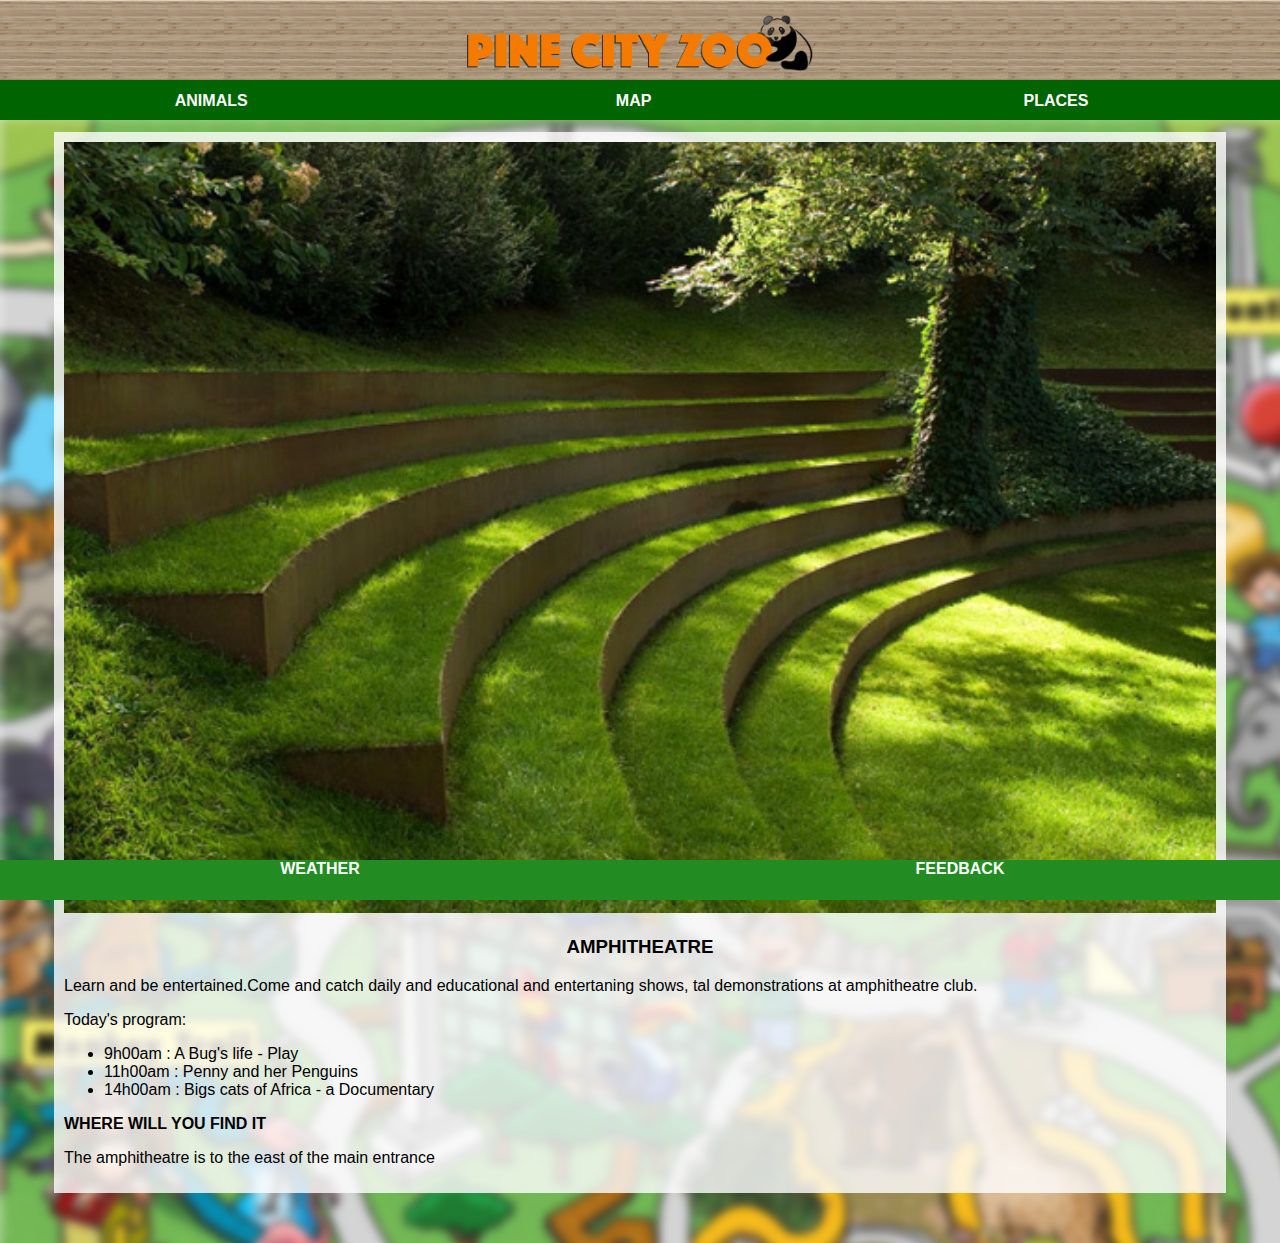
<file: amphitheatre.html>
<!DOCTYPE html>
<html>
      <head>
            <link rel="stylesheet" href="style.css">
      </head>
      <body>
            <div id="header">
                  <img src="images/logo.png"/>
            </div>
            <div id="tabs-top">
                  <a href="animals.html">ANIMALS</a>
                  <a href="index.html">MAP</a>
                  <a href="places.html">PLACES</a>
            </div>
            <div id="main">
                  <div id="content">
                       <div id="info-box-full" href="amphitheatre.html">
                            <img src="images/garden-amphitheater.jpg"/>
                            <h3>AMPHITHEATRE</h3>
   <p>Learn and be entertained.Come and catch daily and educational and entertaning shows,
                        tal demonstrations at amphitheatre club.</p>
                      <p>Today's program:</p>
                      <ul>
                          <li>9h00am   : A Bug's life - Play</li>
                          <li>11h00am  : Penny and her Penguins</li>
                          <li>14h00am  : Bigs cats of Africa - a Documentary</li>
                      </ul>
   <strong><p>WHERE WILL YOU FIND IT</p></strong>
    <p>The amphitheatre is to the east of the main entrance</p>
     </div>
          </div>
            </div>
     <div id="tabs-bottom">
                   <a href="weather.html">WEATHER</a>
                   <a href="feedback.html">FEEDBACK</a>
            </div>
      </body>
</html>
</file>
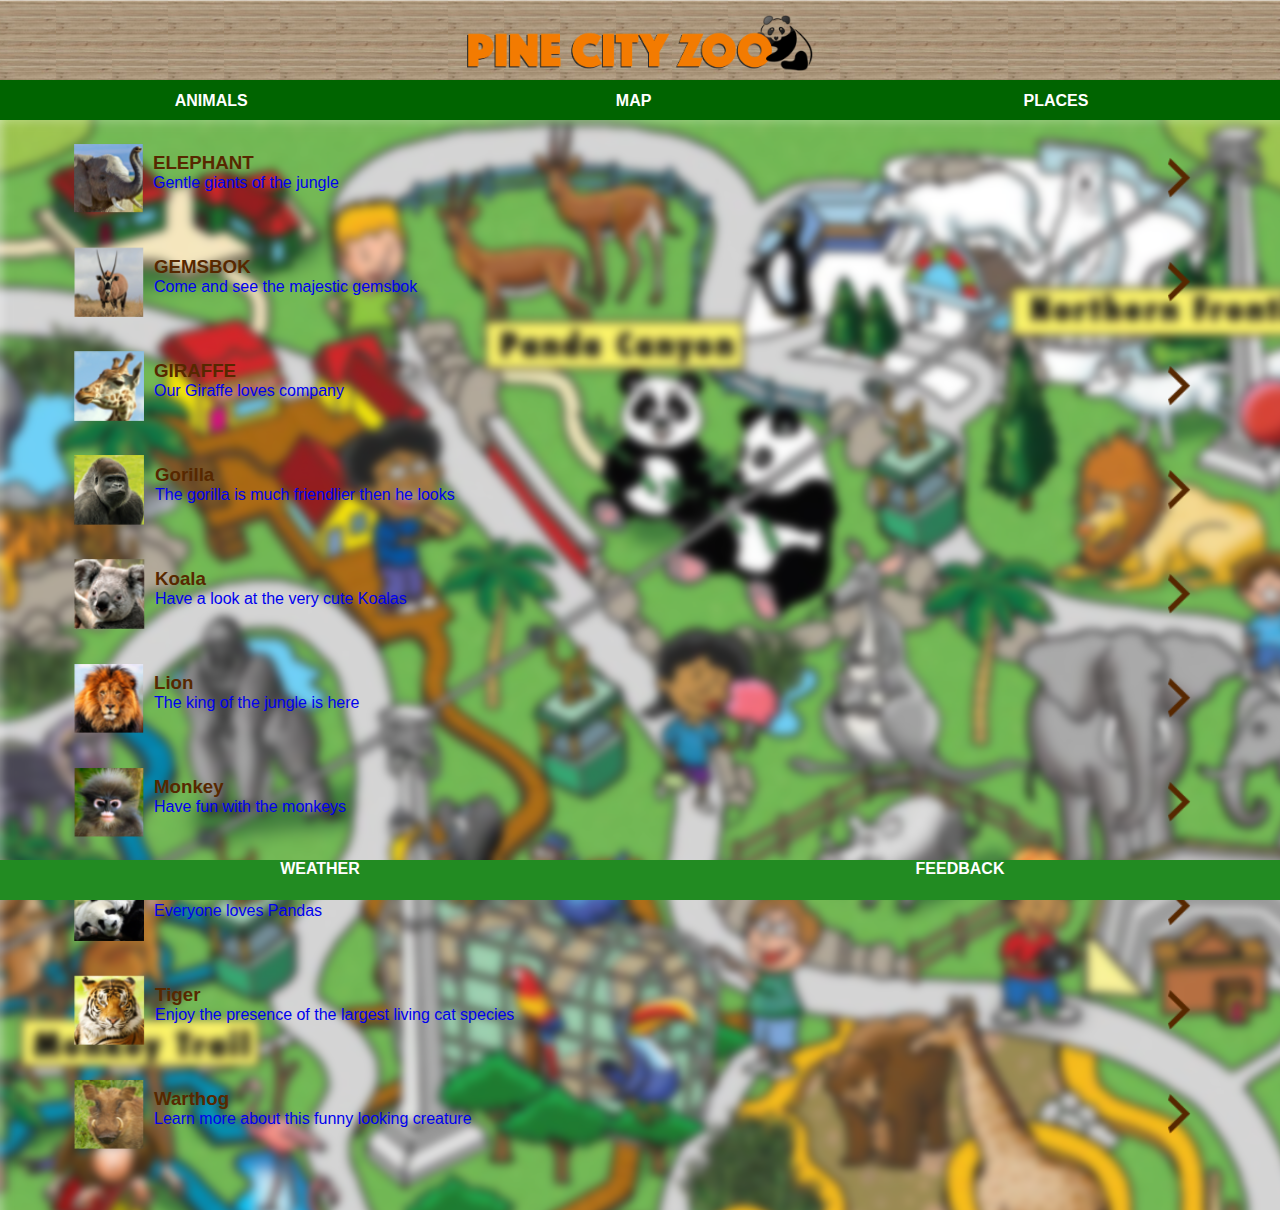
<file: animals.html>
<!DOCTYPE html>
<html>
      <head>
            <link rel="stylesheet" href="style.css">
      </head>

      <body>
            <div id="header">
                  <img src="images/logo.png"/>
            </div>
            <div id="tabs-top">
                  <a href="animals.html">ANIMALS</a>
                  <a href="index.html">MAP</a>
                  <a href="places.html">PLACES</a>
            </div>
            <div id="main">
                  <div id="content">
                       <a class="info-box" href="Elephant.html">
                            <img class="right" src="images/next-arrow.png"/>
                            <img src="images/elephant-tn.png"/>
                            <h3>ELEPHANT</h3>
                            <p>Gentle giants of the jungle</p>
                       </a>
                       <a class="info-box" href="gemsbok.html">
                            <img class="right" src="images/next-arrow.png"/>
                            <img src="images/gemsbok-tn.png"/>
                            <h3>GEMSBOK</h3>
                            <p>Come and see the majestic gemsbok</p>
                       </a>
                       <a class="info-box" href="giraffe.html">
                            <img class="right" src="images/next-arrow.png"/>
                            <img src="images/giraffe-tn.png"/>
                            <h3>GIRAFFE</h3>
                            <p>Our Giraffe loves company</p>
                       </a>
                       <a class="info-box" href="gorilla.html">
                            <img class="right" src="images/next-arrow.png"/>
                            <img src="images/gorilla-tn.png"/>
                            <h3>Gorilla</h3>
                            <p>The gorilla is much friendlier then he looks</p>
                       </a>
                       <a class="info-box" href="koala.html">
                            <img class="right" src="images/next-arrow.png"/>
                            <img src="images/koala-tn.png"/>
                            <h3>Koala</h3>
                            <p>Have a look at the very cute Koalas</p>
                        </a>
                        <a class="info-box" href="lion.html">
                            <img class="right" src="images/next-arrow.png"/>
                            <img src="images/lion-tn.png"/>
                            <h3>Lion</h3>
                            <p>The king of the jungle is here</p>
                       </a>
                       <a class="info-box" href="monkey.html">
                            <img class="right" src="images/next-arrow.png"/>
                            <img src="images/monkey-tn.png"/>
                            <h3>Monkey</h3>
                            <p>Have fun with the monkeys</p>
                        </a>
                        <a class="info-box" href="pandas.html">
                            <img class="right" src="images/next-arrow.png"/>
                            <img src="images/panda-tn.png"/>
                            <h3>Pandas</h3>
                            <p>Everyone loves Pandas</p>
                        </a>
                        <a class="info-box" href="tiger.html">
                            <img class="right" src="images/next-arrow.png"/>
                            <img src="images/tiger-tn.png"/>
                            <h3>Tiger</h3>
                            <p>Enjoy the presence of the largest living cat species</p>
                        </a>
                        <a class="info-box" href="warthog.html">
                            <img class="right" src="images/next-arrow.png"/>
                            <img src="images/warthog-tn.png"/>
                            <h3>Warthog</h3>
                            <p>Learn more about this funny looking creature</p>
                        </a>
                       
                  </div>
            </div>
            <div id="tabs-bottom">
                   <a href="weather.html">WEATHER</a>
                   <a href="feedback.html">FEEDBACK</a>
            </div>
      </body>
</html>
</file>
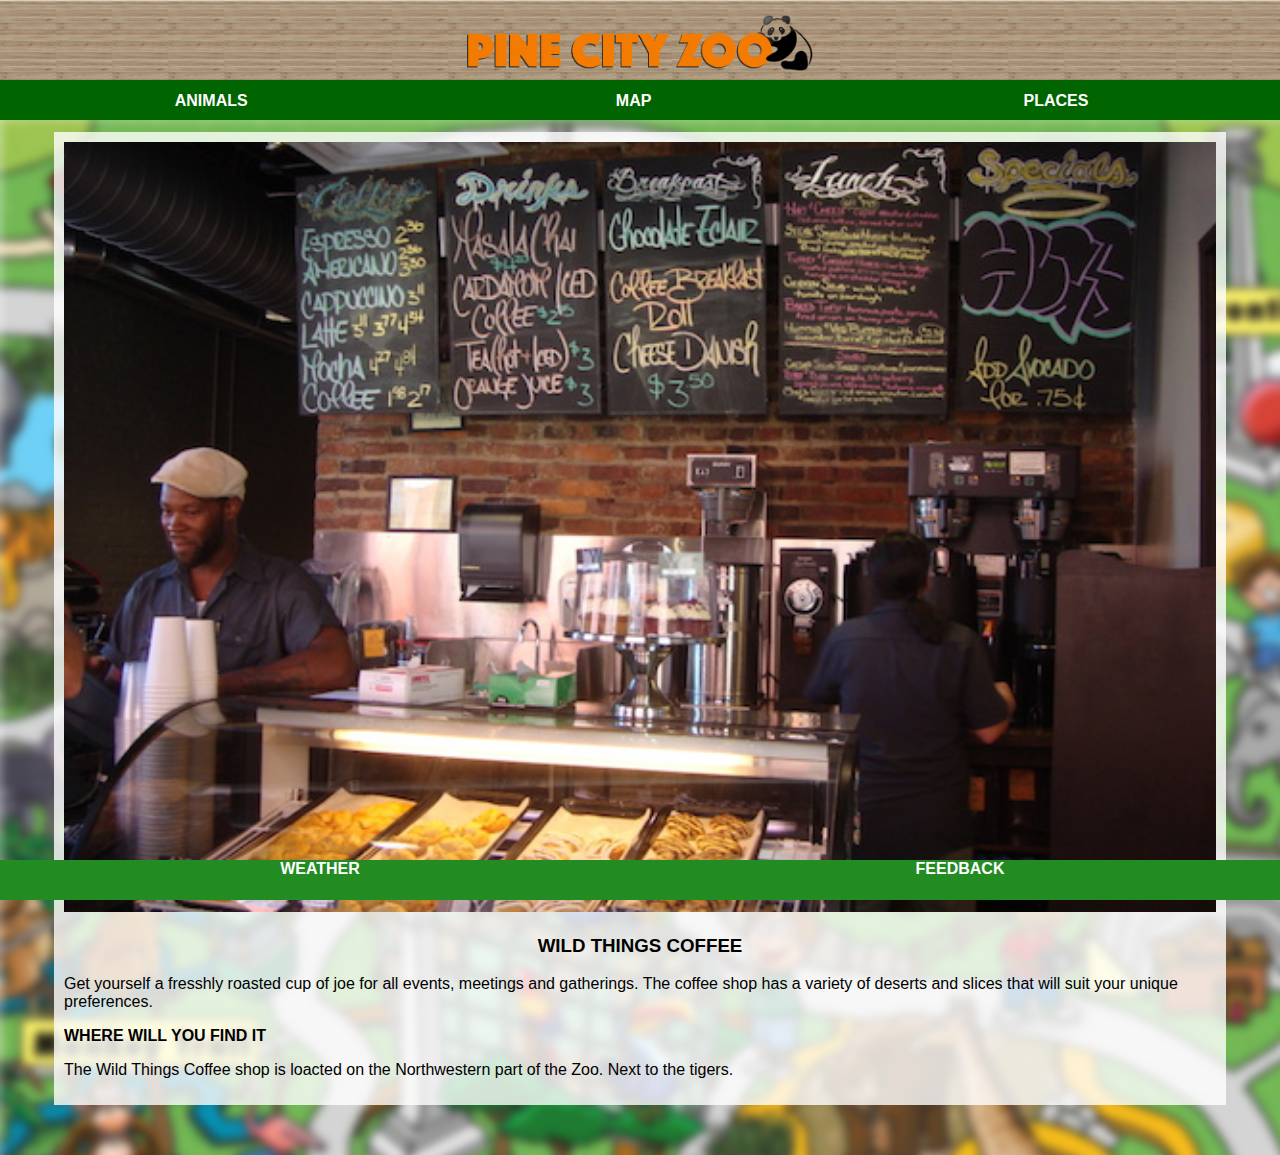
<file: coffee-shop.html>
<!DOCTYPE html>
<html>
      <head>
            <link rel="stylesheet" href="style.css">
      </head>
      <body>
            <div id="header">
                  <img src="images/logo.png"/>
            </div>
            <div id="tabs-top">
                  <a href="animals.html">ANIMALS</a>
                  <a href="index.html">MAP</a>
                  <a href="places.html">PLACES</a>
            </div>
            <div id="main">
                  <div id="content">
                       <div id="info-box-full">
                            <img src="images/coffee-shop.jpg"/>
                            <h3>WILD THINGS COFFEE</h3>
                      <p>Get yourself a fresshly roasted cup of joe for all events, meetings and gatherings. The coffee shop has a variety of deserts and slices that will suit your unique preferences.</p>
                      
   <strong><p>WHERE WILL YOU FIND IT</p></strong>
    <p>The Wild Things Coffee shop is loacted on the Northwestern part of the Zoo. Next to the tigers.</p>
     </div>
          </div>
            </div>
     <div id="tabs-bottom">
                   <a href="weather.html">WEATHER</a>
                   <a href="feedback.html">FEEDBACK</a>
            </div>
      </body>
</html>
</file>
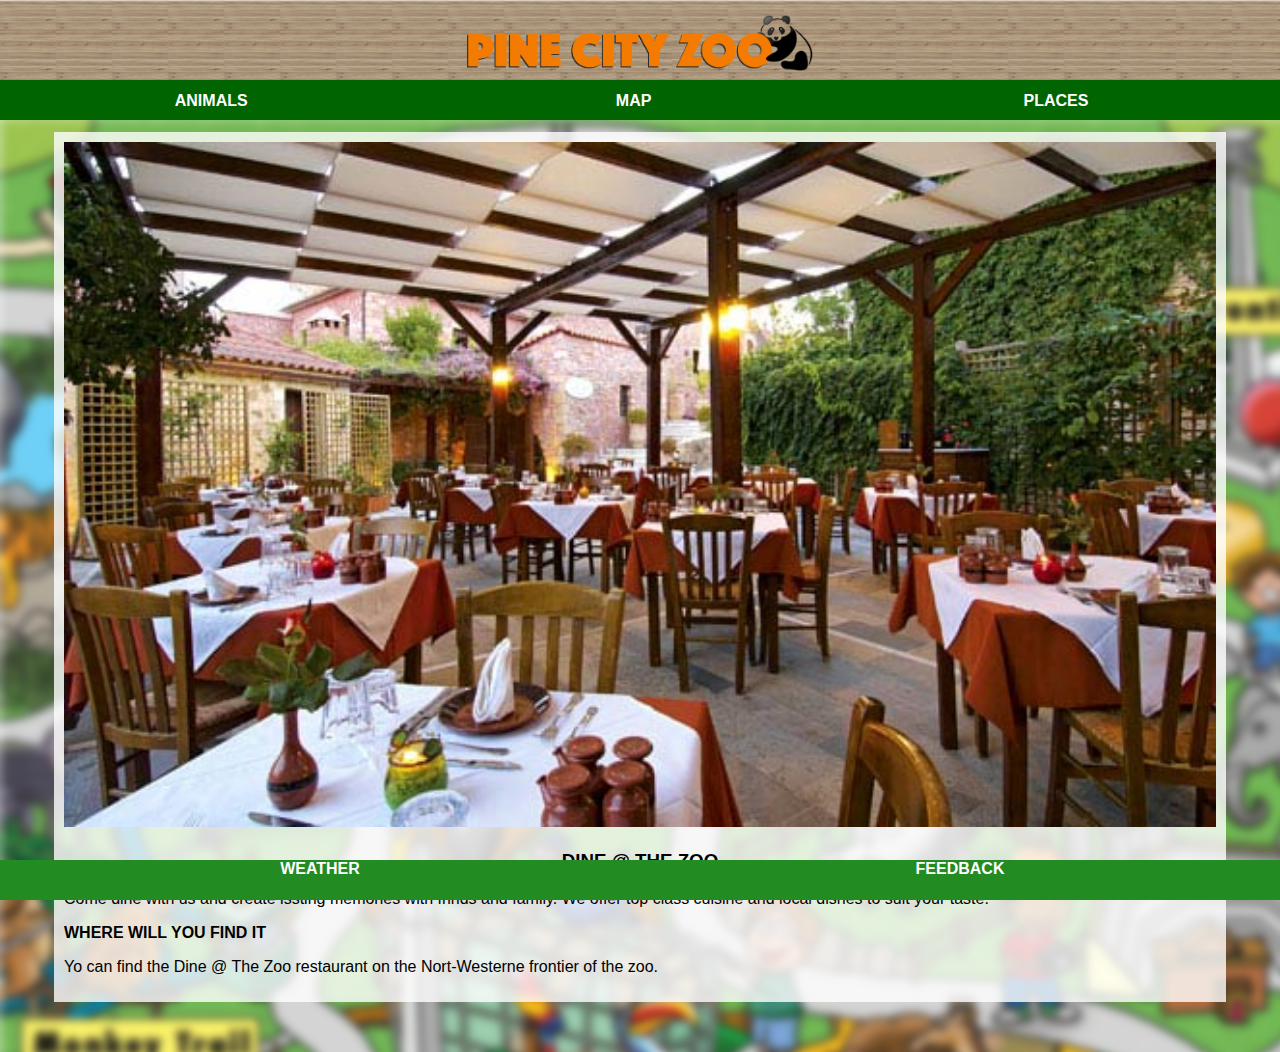
<file: dine.html>
<!DOCTYPE html>
<html>
      <head>
            <link rel="stylesheet" href="style.css">
      </head>
      <body>
            <div id="header">
                  <img src="images/logo.png"/>
            </div>
            <div id="tabs-top">
                  <a href="animals.html">ANIMALS</a>
                  <a href="index.html">MAP</a>
                  <a href="places.html">PLACES</a>
            </div>
            <div id="main">
                  <div id="content">
                       <div id="info-box-full">
                            <img src="images/outdoor_restaurant.jpg"/>
                            <h3>DINE @ THE ZOO</h3>
                      <p>Come dine with us and create lssting memories with frinds and family. We offer top class cuisine and local dishes to suit your taste.</p>
                      
   <strong><p>WHERE WILL YOU FIND IT</p></strong>
    <p>Yo can find the Dine @ The Zoo restaurant on the Nort-Westerne frontier of the zoo.</p>
     </div>
          </div>
            </div>
     <div id="tabs-bottom">
                   <a href="weather.html">WEATHER</a>
                   <a href="feedback.html">FEEDBACK</a>
            </div>
      </body>
</html>
</file>
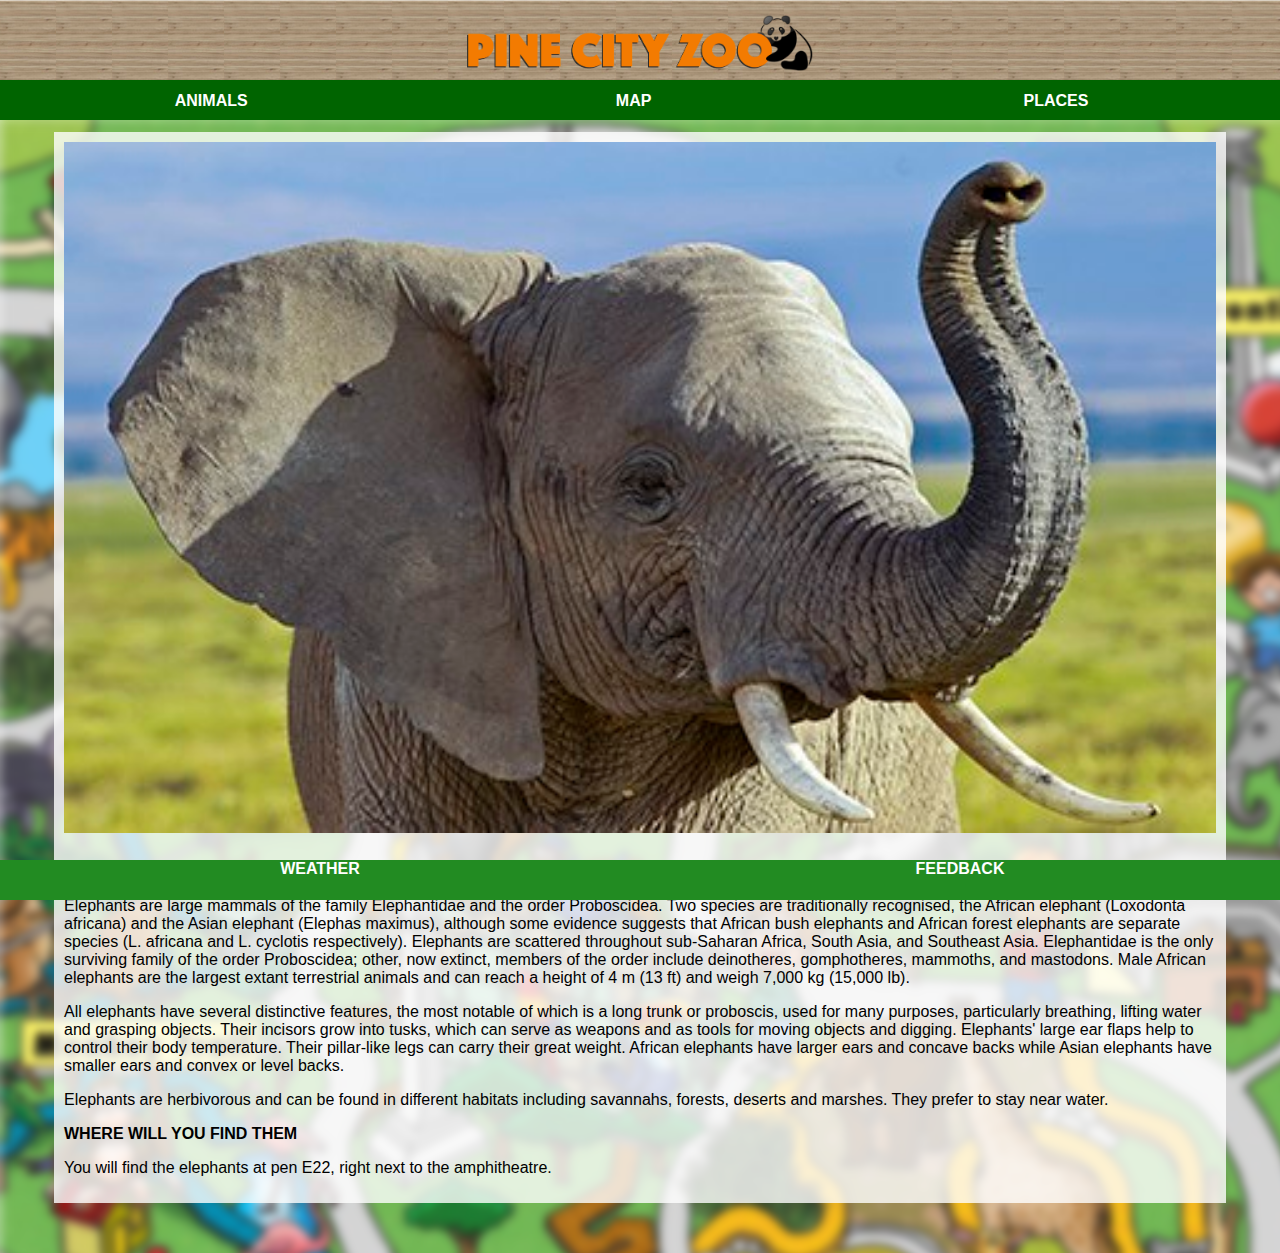
<file: Elephant.html>
<!DOCTYPE html>
<html>
      <head>
            <link rel="stylesheet" href="style.css">
      </head>
      <body>
            <div id="header">
                  <img src="images/logo.png"/>
            </div>
            <div id="tabs-top">
                  <a href="animals.html">ANIMALS</a>
                  <a href="index.html">MAP</a>
                  <a href="places.html">PLACES</a>
            </div>
            <div id="main">
                  <div id="content">
                       <div id="info-box-full">
                            <img src="images/elephant.jpg"/>
                            <h3>ELEPHANT</h3>
    <p>Elephants are large mammals of the family Elephantidae and the order Proboscidea. Two 
    species are traditionally recognised, the African elephant (Loxodonta africana)
    and the Asian elephant (Elephas maximus), although some evidence suggests that
    African bush elephants and African forest elephants are separate species 
    (L. africana and L. cyclotis respectively). Elephants are scattered throughout
     sub-Saharan Africa, South Asia, and Southeast Asia. Elephantidae is the only 
     surviving family of the order Proboscidea; other, now extinct, members of the
     order include deinotheres, gomphotheres, mammoths, and mastodons. Male African
      elephants are the largest extant terrestrial animals and can reach a height of
     4 m (13 ft) and weigh 7,000 kg (15,000 lb).</p>
     <p>All elephants have several distinctive features, the most notable of which is a long
     trunk or proboscis, used for many purposes, particularly breathing, lifting
    water and grasping objects. Their incisors grow into tusks, which can serve 
    as weapons and as tools for moving objects and digging. Elephants' large ear 
    flaps help to control their body temperature. Their pillar-like legs can carry 
    their great weight. African elephants have larger ears and concave backs while 
   Asian elephants have smaller ears and convex or level backs.</p>
   <p>Elephants are herbivorous and can be found in different habitats including
    savannahs, forests, deserts and marshes. They prefer to stay near water.</p>
   <strong><p>WHERE WILL YOU FIND THEM</p></strong>
    <p>You will find the elephants at pen E22, right next to the amphitheatre.</p>
     </div>
          </div>
            </div>
     <div id="tabs-bottom">
                   <a href="weather.html">WEATHER</a>
                   <a href="feedback.html">FEEDBACK</a>
            </div>
      </body>
</html>
</file>
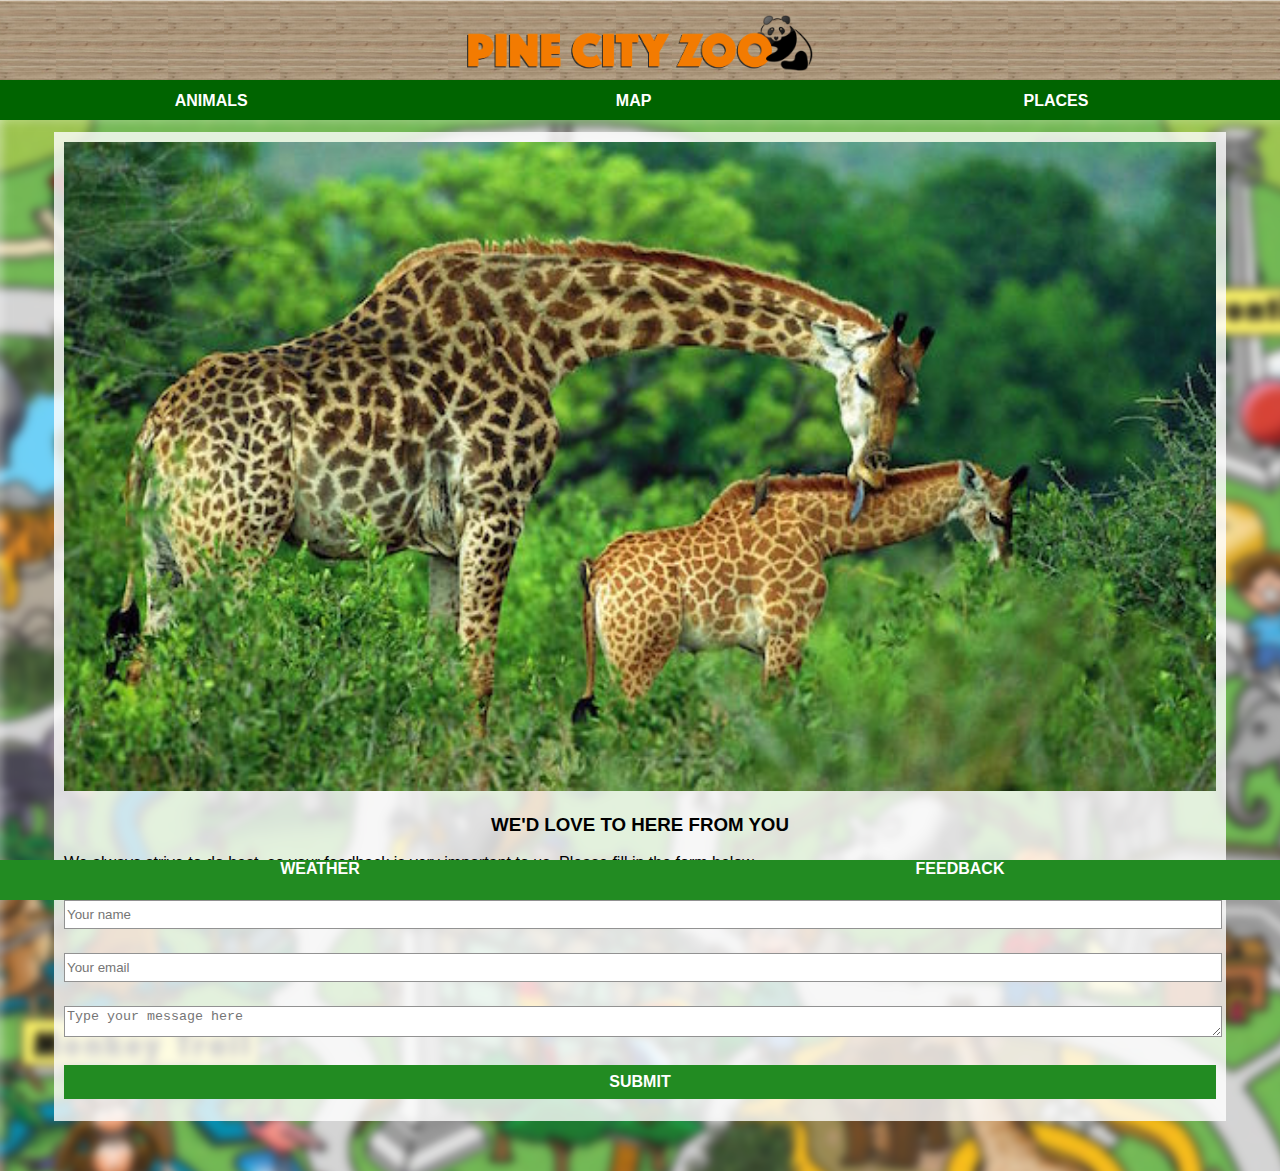
<file: feedback.html>
<!DOCTYPE html>
<html>
      <head>
            <link rel="stylesheet" href="style.css">
      </head>

      <body>
            <div id="header">
                  <img src="images/logo.png"/>
            </div>
            <div id="tabs-top">
                  <a href="animals.html">ANIMALS</a>
                  <a href="index.html">MAP</a>
                  <a href="places.html">PLACES</a>
            </div>
            <div id="main">
                  <div id="content">
                       <div id="info-box-full">
                       <img src="images/giraffe-large.jpg"/>
                       <h3>WE'D LOVE TO HERE FROM YOU</h3>
                       <p>We always strive to do best, so your feedback is very important to us.
                       Please fill in the form below</p>
                      
                      <input type="text" placeholder="Your name" id="name">
                      <input type="text" placeholder="Your email" id="email">
                      <textarea placeholder="Type your message here"></textarea>
                      <a class="button" href="message-received.html">SUBMIT</a>
     </div>
          </div>
            </div>
     <div id="tabs-bottom">
                   <a href="weather.html">WEATHER</a>
                   <a href="#">FEEDBACK</a>
            </div>
      </body>
</html>
</file>
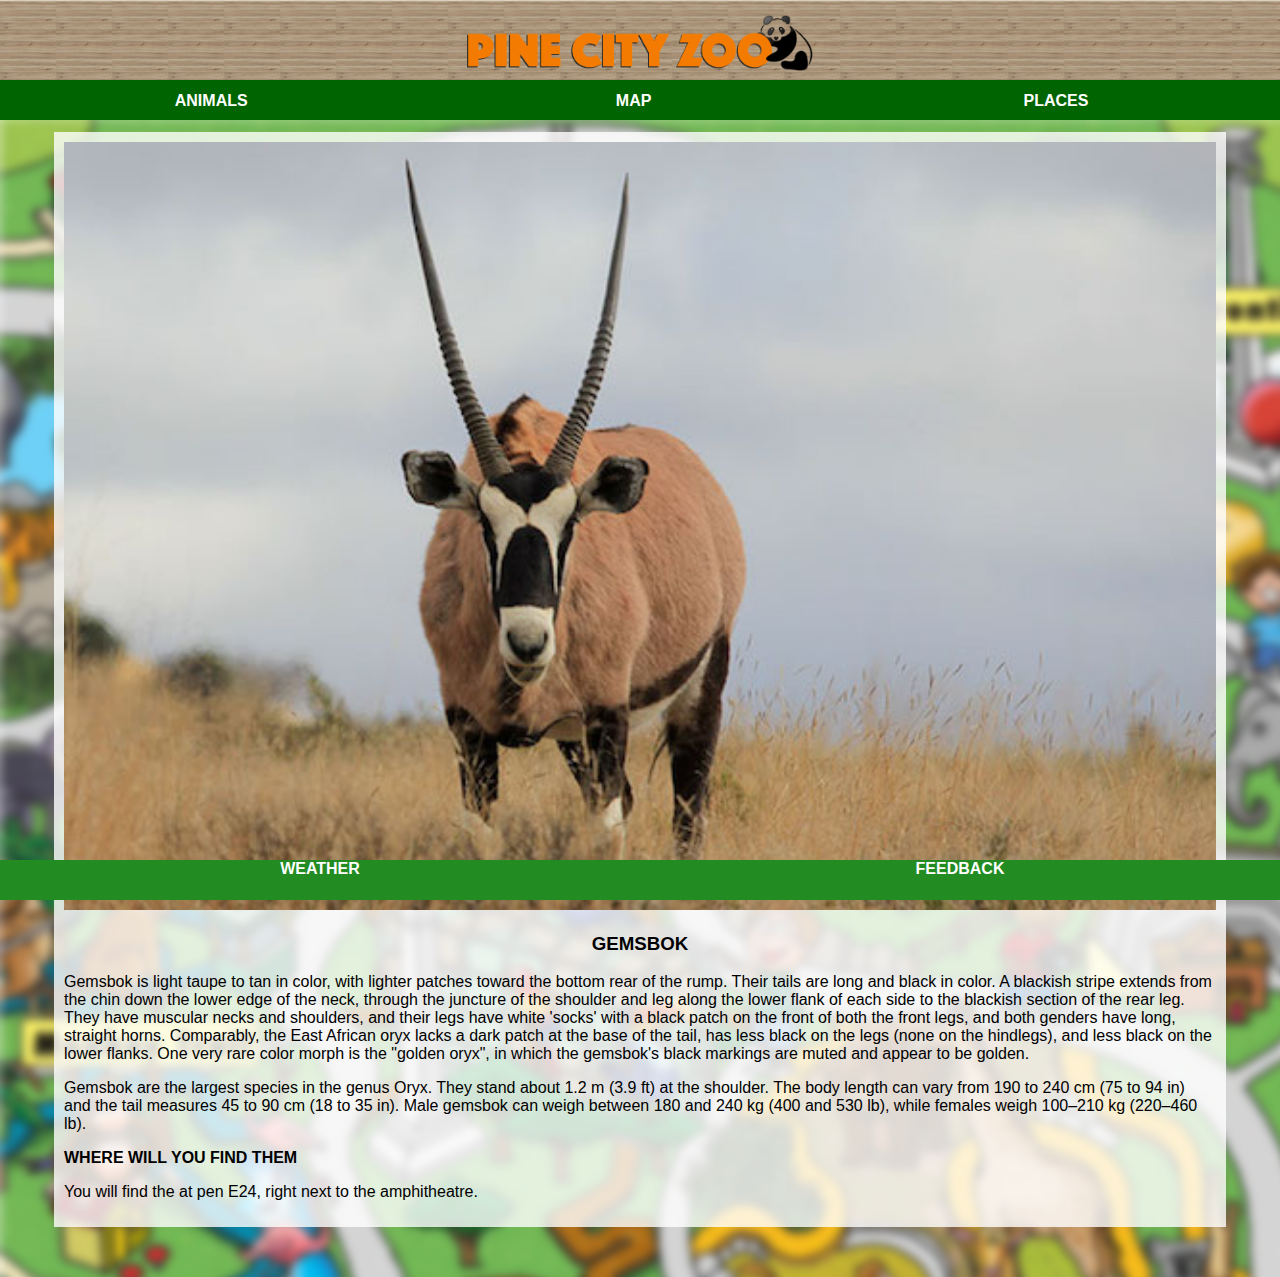
<file: gemsbok.html>
<!DOCTYPE html>
<html>
      <head>
            <link rel="stylesheet" href="style.css">
      </head>

      <body>
            <div id="header">
                  <img src="images/logo.png"/>
            </div>
            <div id="tabs-top">
                  <a href="animals.html">ANIMALS</a>
                  <a href="index.html">MAP</a>
                  <a href="places.html">PLACES</a>
            </div>
            <div id="main">
                  <div id="content">
                       <div id="info-box-full">
                            <img src="images/gemsbok.jpg"/>
                            <h3>GEMSBOK</h3>
    <p>Gemsbok is light taupe to tan in color, with lighter patches toward the bottom rear of the rump. Their tails are long and black in color. A blackish stripe extends from the chin down the lower edge of the neck, through the juncture of the shoulder and leg along the lower flank of each side to the blackish section of the rear leg. They have muscular necks and shoulders, and their legs have white 'socks' with a black patch on the front of both the front legs, and both genders have long, straight horns. Comparably, the East African oryx lacks a dark patch at the base of the tail, has less black on the legs (none on the hindlegs), and less black on the lower flanks. One very rare color morph is the "golden oryx", in which the gemsbok's black markings are muted and appear to be golden.</p>
     <p>Gemsbok are the largest species in the genus Oryx. They stand about 1.2 m (3.9 ft) at the shoulder. The body length can vary from 190 to 240 cm (75 to 94 in) and the tail measures 45 to 90 cm (18 to 35 in). Male gemsbok can weigh between 180 and 240 kg (400 and 530 lb), while females weigh 100–210 kg (220–460 lb).</p>
   <strong><p>WHERE WILL YOU FIND THEM</p></strong>
    <p>You will find the  at pen E24, right next to the amphitheatre.</p>
     </div>
          </div>
            </div>
     <div id="tabs-bottom">
                   <a href="weather.html">WEATHER</a>
                   <a href="feedback.html">FEEDBACK</a>
            </div>
      </body>
</html>
</file>
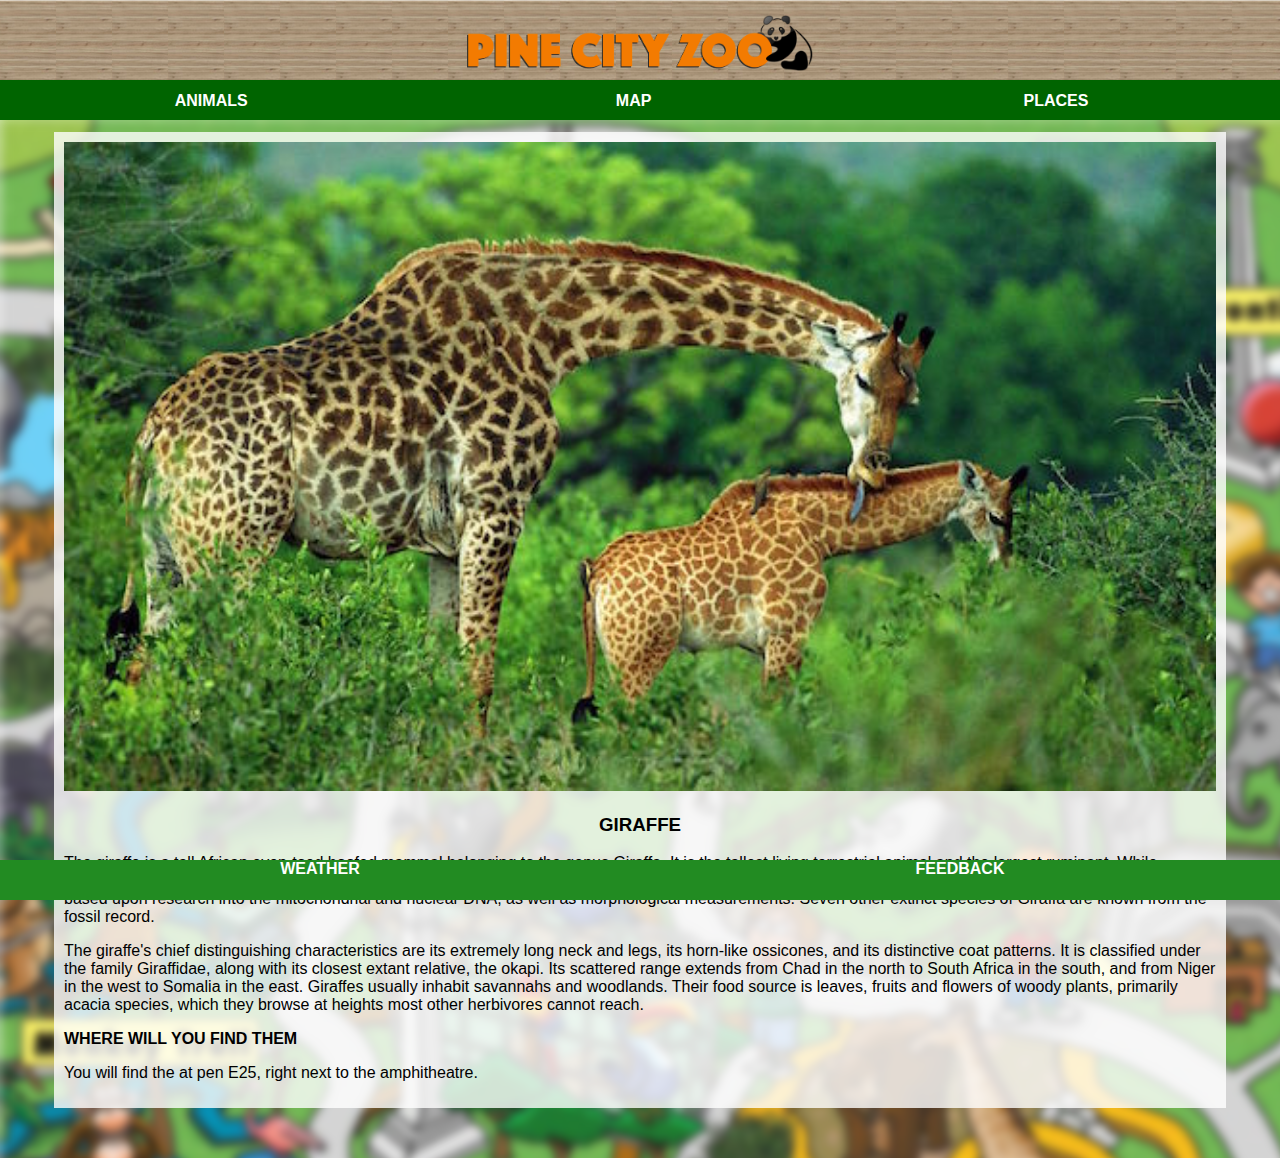
<file: giraffe.html>
<!DOCTYPE html>
<html>
      <head>
            <link rel="stylesheet" href="style.css">
      </head>

      <body>
            <div id="header">
                  <img src="images/logo.png"/>
            </div>
            <div id="tabs-top">
                  <a href="animals.html">ANIMALS</a>
                  <a href="index.html">MAP</a>
                  <a href="places.html">PLACES</a>
            </div>
            <div id="main">
                  <div id="content">
                       <div id="info-box-full">
                            <img src="images/giraffe-large.jpg"/>
                            <h3>GIRAFFE</h3>
                           <p>The giraffe is a tall African even-toed hoofed mammal belonging to the genus Giraffa. It is the tallest living terrestrial animal and the largest ruminant. While traditionally considered to be one species, Giraffa camelopardalis, with nine subspecies, a division of giraffes into up to eight extant species has been proposed, based upon research into the mitochondrial and nuclear DNA, as well as morphological measurements. Seven other extinct species of Giraffa are known from the fossil record.</p>

                           <P>The giraffe's chief distinguishing characteristics are its extremely long neck and legs, its horn-like ossicones, and its distinctive coat patterns. It is classified under the family Giraffidae, along with its closest extant relative, the okapi. Its scattered range extends from Chad in the north to South Africa in the south, and from Niger in the west to Somalia in the east. Giraffes usually inhabit savannahs and woodlands. Their food source is leaves, fruits and flowers of woody plants, primarily acacia species, which they browse at heights most other herbivores cannot reach.</P>
   <strong><p>WHERE WILL YOU FIND THEM</p></strong>
    <p>You will find the  at pen E25, right next to the amphitheatre.</p>
     </div>
          </div>
            </div>
     <div id="tabs-bottom">
                   <a href="weather.html">WEATHER</a>
                   <a href="feedback.html">FEEDBACK</a>
            </div>
      </body>
</html>
</file>
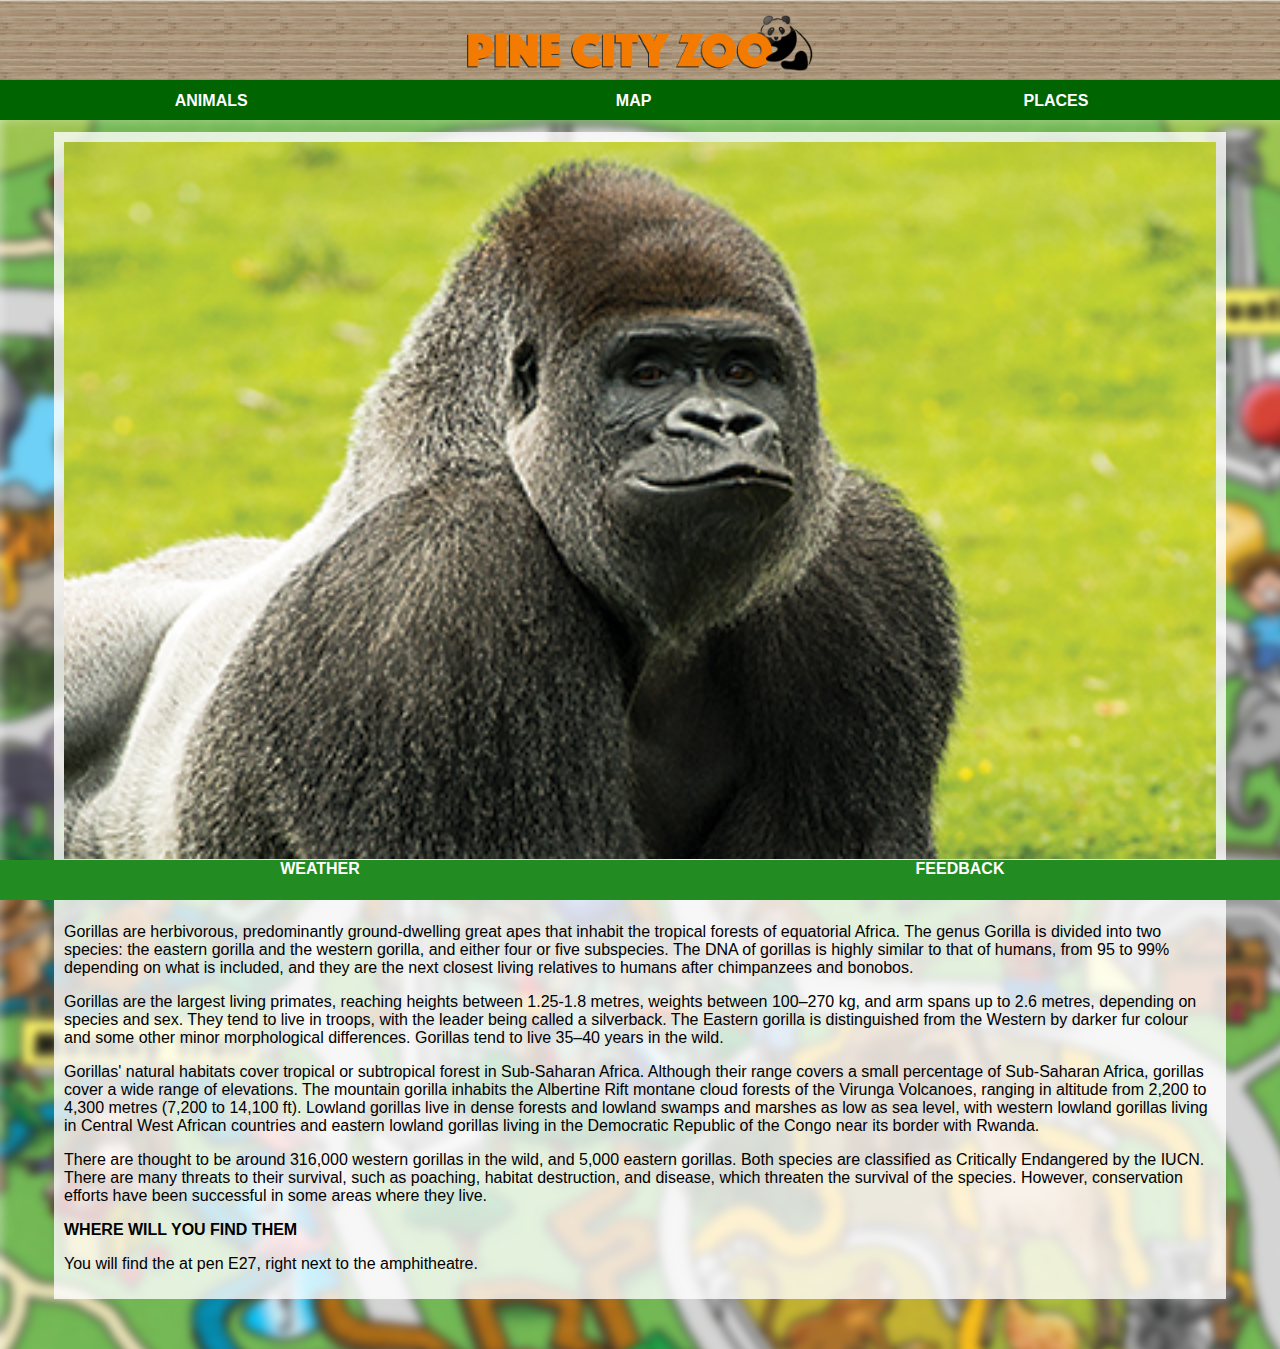
<file: gorilla.html>
<!DOCTYPE html>
<html>
      <head>
            <link rel="stylesheet" href="style.css">
      </head>

      <body>
            <div id="header">
                  <img src="images/logo.png"/>
            </div>
            <div id="tabs-top">
                  <a href="animals.html">ANIMALS</a>
                  <a href="index.html">MAP</a>
                  <a href="places.html">PLACES</a>
            </div>
            <div id="main">
                  <div id="content">
                       <div id="info-box-full">
                            <img src="images/gorilla.jpg"/>
                            <h3>GORILLA</h3>
                           <p>Gorillas are herbivorous, predominantly ground-dwelling great apes that inhabit the tropical forests of equatorial Africa. The genus Gorilla is divided into two species: the eastern gorilla and the western gorilla, and either four or five subspecies. The DNA of gorillas is highly similar to that of humans, from 95 to 99% depending on what is included, and they are the next closest living relatives to humans after chimpanzees and bonobos.</p>
                      <P>Gorillas are the largest living primates, reaching heights between 1.25-1.8 metres, weights between 100–270 kg, and arm spans up to 2.6 metres, depending on species and sex. They tend to live in troops, with the leader being called a silverback. The Eastern gorilla is distinguished from the Western by darker fur colour and some other minor morphological differences. Gorillas tend to live 35–40 years in the wild.</P>
                      <p>Gorillas' natural habitats cover tropical or subtropical forest in Sub-Saharan Africa. Although their range covers a small percentage of Sub-Saharan Africa, gorillas cover a wide range of elevations. The mountain gorilla inhabits the Albertine Rift montane cloud forests of the Virunga Volcanoes, ranging in altitude from 2,200 to 4,300 metres (7,200 to 14,100 ft). Lowland gorillas live in dense forests and lowland swamps and marshes as low as sea level, with western lowland gorillas living in Central West African countries and eastern lowland gorillas living in the Democratic Republic of the Congo near its border with Rwanda.</p>

         <P>There are thought to be around 316,000 western gorillas in the wild, and 5,000 eastern gorillas. Both species are classified as Critically Endangered by the IUCN. There are many threats to their survival, such as poaching, habitat destruction, and disease, which threaten the survival of the species. However, conservation efforts have been successful in some areas where they live.</P>
   <strong><p>WHERE WILL YOU FIND THEM</p></strong>
    <p>You will find the  at pen E27, right next to the amphitheatre.</p>
     </div>
          </div>
            </div>
     <div id="tabs-bottom">
                   <a href="weather.html">WEATHER</a>
                   <a href="feedback.html">FEEDBACK</a>
            </div>
      </body>
</html>
</file>
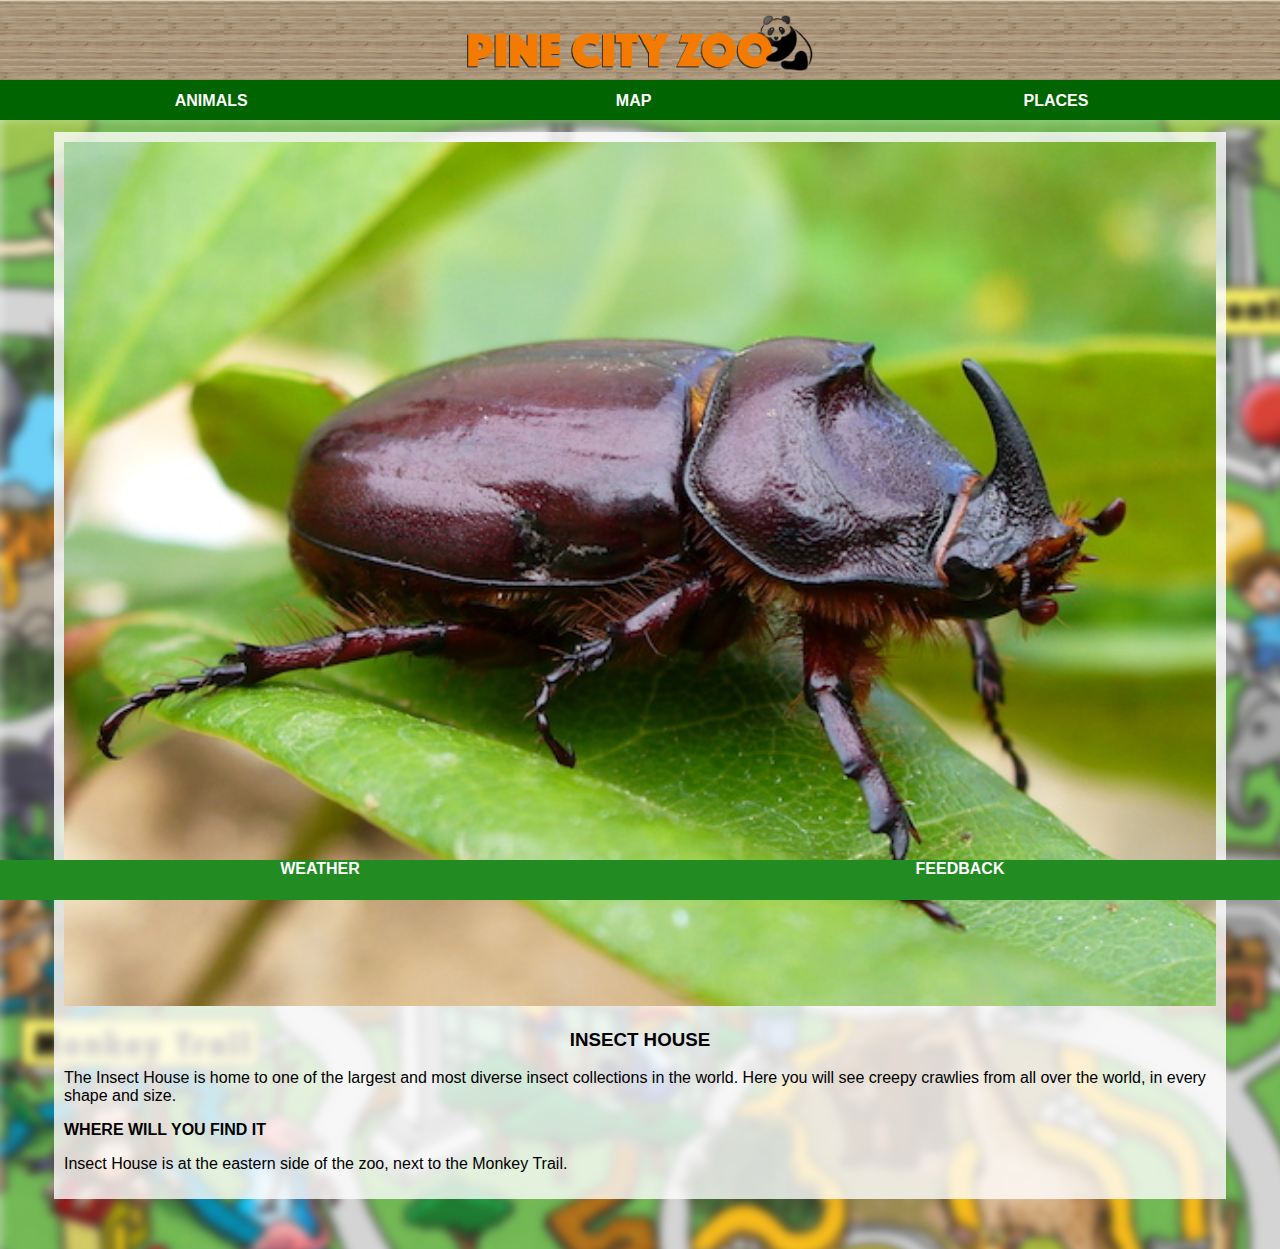
<file: insecthouse.html>
<!DOCTYPE html>
<html>
      <head>
            <link rel="stylesheet" href="style.css">
      </head>
      <body>
            <div id="header">
                  <img src="images/logo.png"/>
            </div>
            <div id="tabs-top">
                  <a href="animals.html">ANIMALS</a>
                  <a href="index.html">MAP</a>
                  <a href="places.html">PLACES</a>
            </div>
            <div id="main">
                  <div id="content">
                       <div id="info-box-full">
                            <img src="images/rhino-beetle.jpg"/>
                            <h3>INSECT HOUSE</h3>
                      <p>The Insect House is home to one of the largest and most diverse insect collections in the world. Here you will see creepy crawlies from all over the world, in every shape and size.</p>     
   <strong><p>WHERE WILL YOU FIND IT</p></strong>
    <p>Insect House is at the eastern side of the zoo, next to the Monkey Trail.</p>
     </div>
          </div>
            </div>
     <div id="tabs-bottom">
                   <a href="weather.html">WEATHER</a>
                   <a href="feedback.html">FEEDBACK</a>
            </div>
      </body>
</html>
</file>
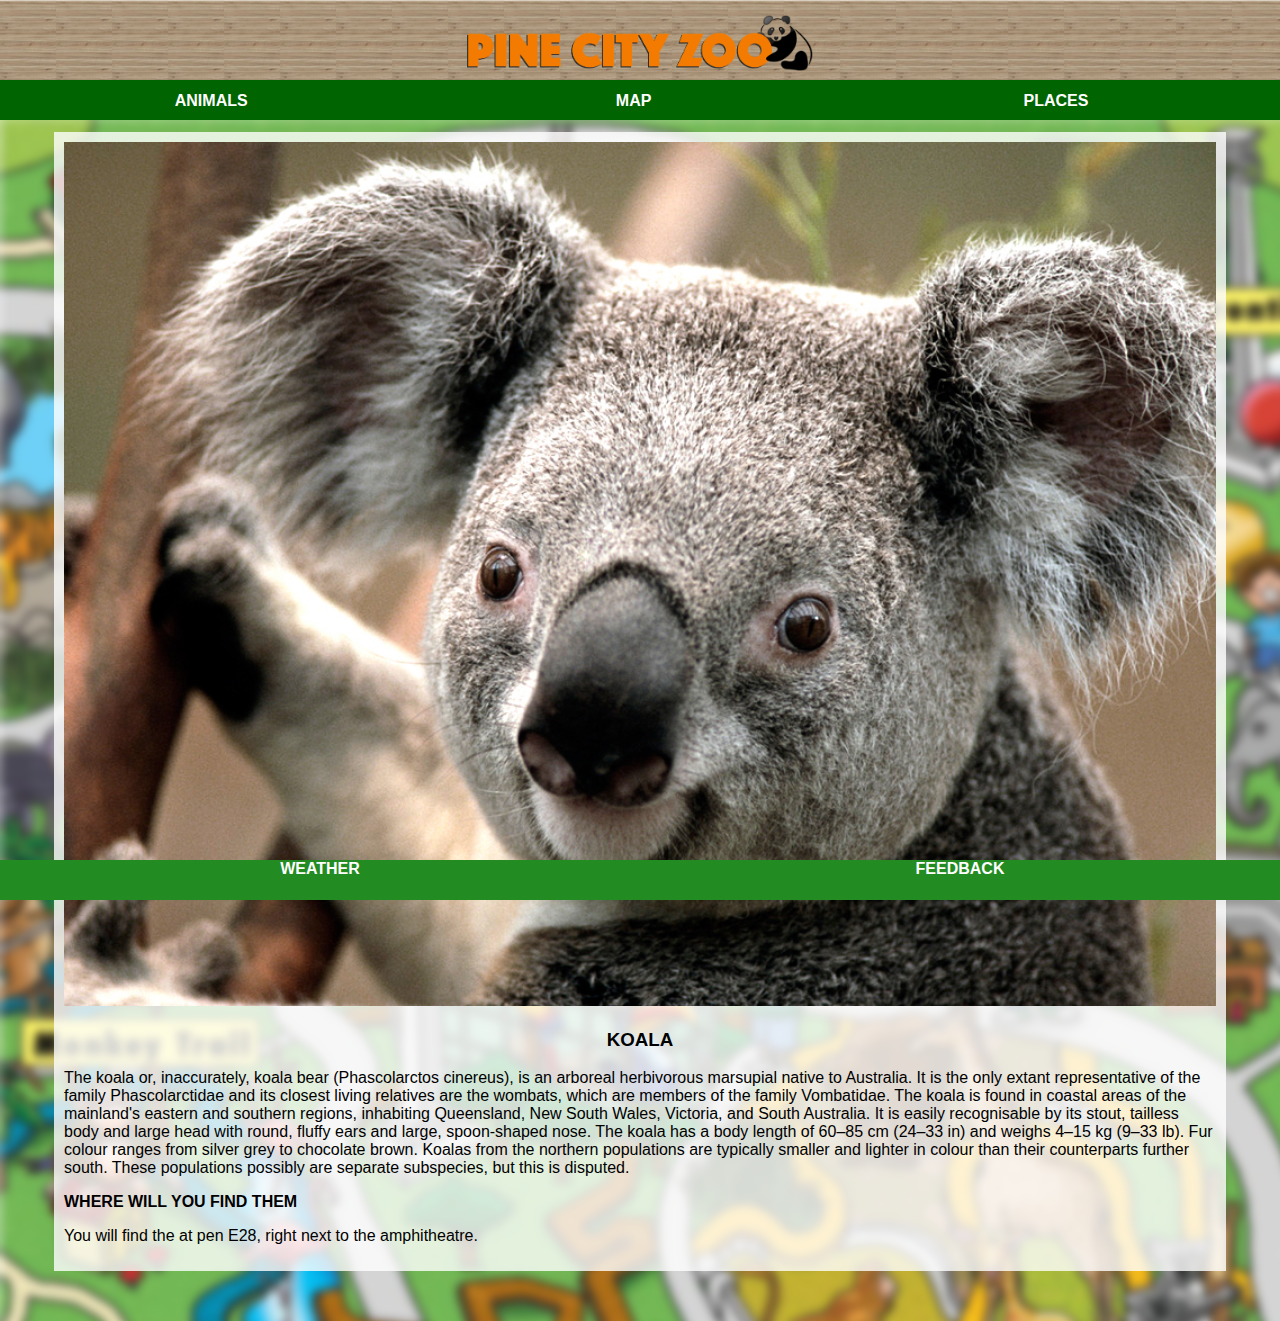
<file: koala.html>
<!DOCTYPE html>
<html>
      <head>
            <link rel="stylesheet" href="style.css">
      </head>

      <body>
            <div id="header">
                  <img src="images/logo.png"/>
            </div>
            <div id="tabs-top">
                  <a href="animals.html">ANIMALS</a>
                  <a href="index.html">MAP</a>
                  <a href="places.html">PLACES</a>
            </div>
            <div id="main">
                  <div id="content">
                       <div id="info-box-full">
                            <img src="images/koala.jpg"/>
                            <h3>KOALA</h3>
                           <p>The koala or, inaccurately, koala bear (Phascolarctos cinereus), is an arboreal herbivorous marsupial native to Australia. It is the only extant representative of the family Phascolarctidae and its closest living relatives are the wombats, which are members of the family Vombatidae. The koala is found in coastal areas of the mainland's eastern and southern regions, inhabiting Queensland, New South Wales, Victoria, and South Australia. It is easily recognisable by its stout, tailless body and large head with round, fluffy ears and large, spoon-shaped nose. The koala has a body length of 60–85 cm (24–33 in) and weighs 4–15 kg (9–33 lb). Fur colour ranges from silver grey to chocolate brown. Koalas from the northern populations are typically smaller and lighter in colour than their counterparts further south. These populations possibly are separate subspecies, but this is disputed.</p>
   <strong><p>WHERE WILL YOU FIND THEM</p></strong>
    <p>You will find the  at pen E28, right next to the amphitheatre.</p>
     </div>
          </div>
            </div>
     <div id="tabs-bottom">
                   <a href="weather.html">WEATHER</a>
                   <a href="feedback.html">FEEDBACK</a>
            </div>
      </body>
</html>
</file>
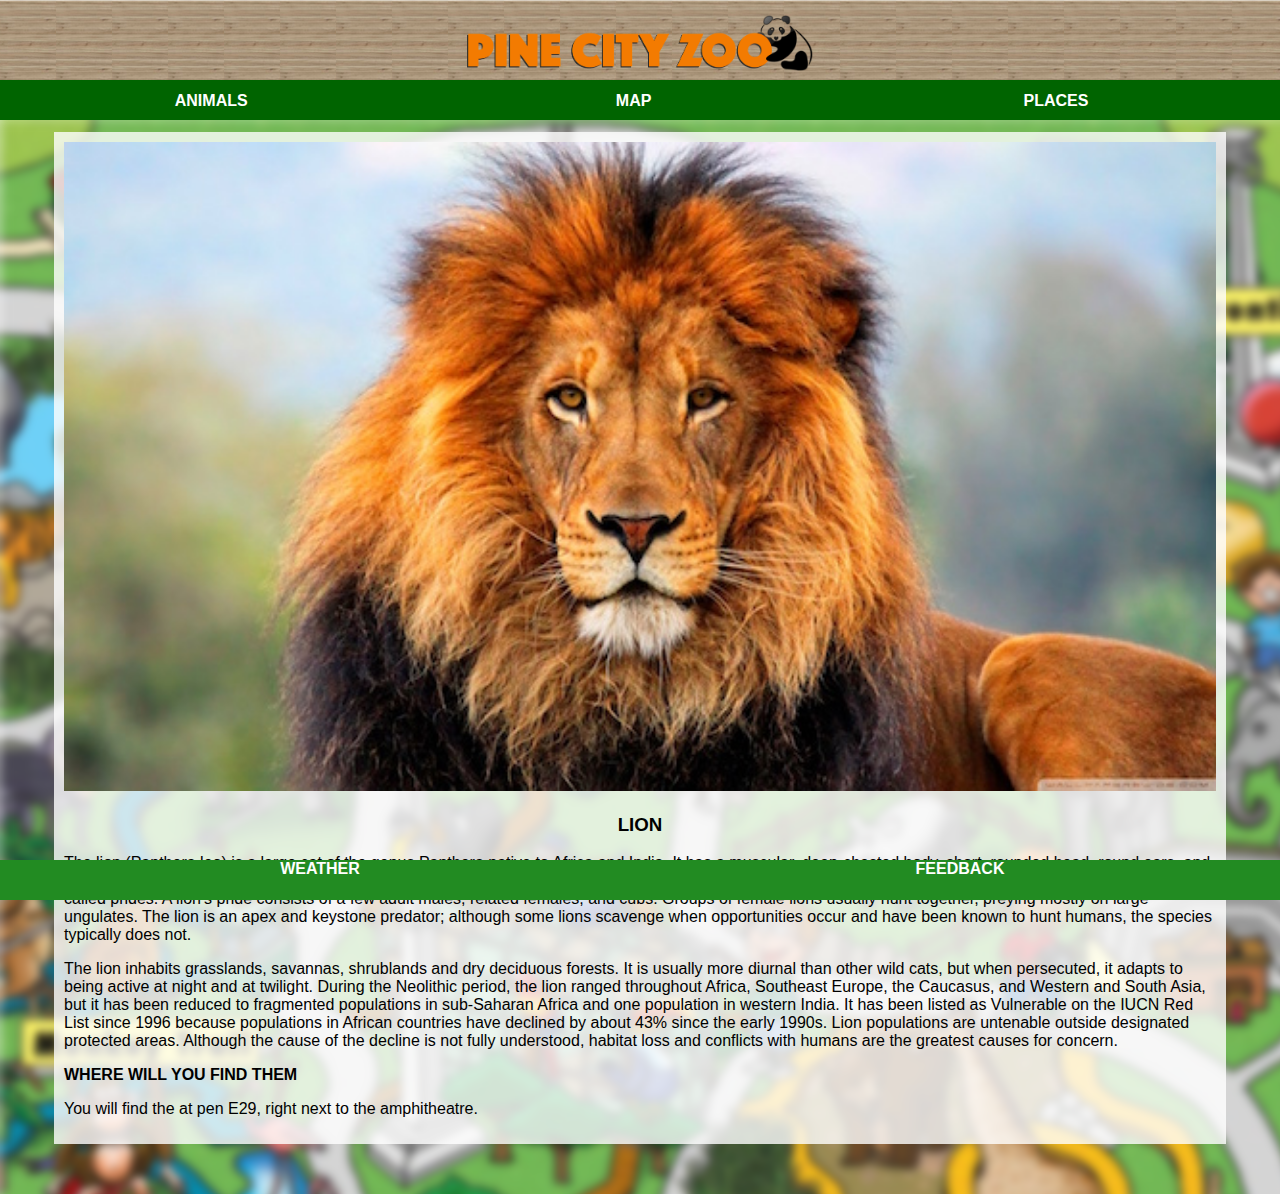
<file: lion.html>
<!DOCTYPE html>
<html>
      <head>
            <link rel="stylesheet" href="style.css">
      </head>

      <body>
            <div id="header">
                  <img src="images/logo.png"/>
            </div>
            <div id="tabs-top">
                  <a href="animals.html">ANIMALS</a>
                  <a href="index.html">MAP</a>
                  <a href="places.html">PLACES</a>
            </div>
            <div id="main">
                  <div id="content">
                       <div id="info-box-full">
                            <img src="images/lion.jpg"/>
                            <h3>LION</h3>
    <p>The lion (Panthera leo) is a large cat of the genus Panthera native to Africa and India. It has a muscular, deep-chested body, short, rounded head, round ears, and a hairy tuft at the end of its tail. It is sexually dimorphic; adult male lions are larger than females and have a prominent mane. It is a social species, forming groups called prides. A lion's pride consists of a few adult males, related females, and cubs. Groups of female lions usually hunt together, preying mostly on large ungulates. The lion is an apex and keystone predator; although some lions scavenge when opportunities occur and have been known to hunt humans, the species typically does not.</p>

<p>The lion inhabits grasslands, savannas, shrublands and dry deciduous forests. It is usually more diurnal than other wild cats, but when persecuted, it adapts to being active at night and at twilight. During the Neolithic period, the lion ranged throughout Africa, Southeast Europe, the Caucasus, and Western and South Asia, but it has been reduced to fragmented populations in sub-Saharan Africa and one population in western India. It has been listed as Vulnerable on the IUCN Red List since 1996 because populations in African countries have declined by about 43% since the early 1990s. Lion populations are untenable outside designated protected areas. Although the cause of the decline is not fully understood, habitat loss and conflicts with humans are the greatest causes for concern.</p>
   <strong><p>WHERE WILL YOU FIND THEM</p></strong>
    <p>You will find the  at pen E29, right next to the amphitheatre.</p>
     </div>
          </div>
            </div>
     <div id="tabs-bottom">
                   <a href="weather.html">WEATHER</a>
                   <a href="feedback.html">FEEDBACK</a>
            </div>
      </body>
</html>
</file>
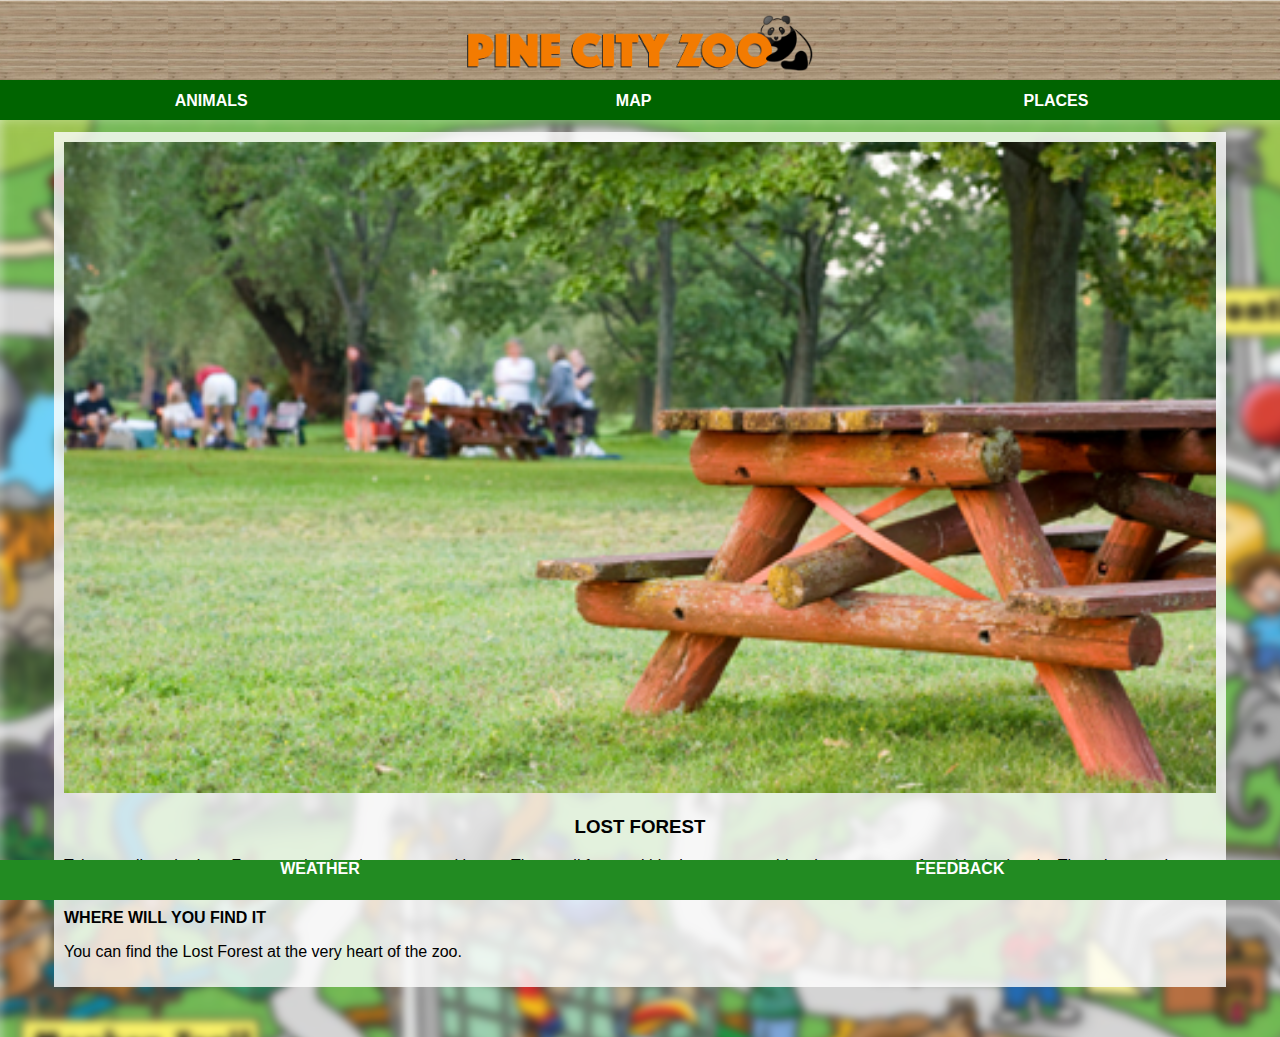
<file: lost-forest.html>
<!DOCTYPE html>
<html>
      <head>
            <link rel="stylesheet" href="style.css">
      </head>
      <body>
            <div id="header">
                  <img src="images/logo.png"/>
            </div>
            <div id="tabs-top">
                  <a href="animals.html">ANIMALS</a>
                  <a href="index.html">MAP</a>
                  <a href="places.html">PLACES</a>
            </div>
            <div id="main">
                  <div id="content">
                       <div id="info-box-full">
                            <img src="images/lost-forest.jpg"/>
                            <h3>LOST FOREST</h3>
                      <p>Take a walk at the Lost Forest and enjoy the nature and breez. The small forest within the zoo resembles the true nature found in the jungle. There is enough space to host braais and family gatherings.</p>                  
   <strong><p>WHERE WILL YOU FIND IT</p></strong>
    <p>You can find the Lost Forest at the very heart of the zoo.</p>
     </div>
          </div>
            </div>
     <div id="tabs-bottom">
                   <a href="weather.html">WEATHER</a>
                   <a href="feedback.html">FEEDBACK</a>
            </div>
      </body>
</html>
</file>
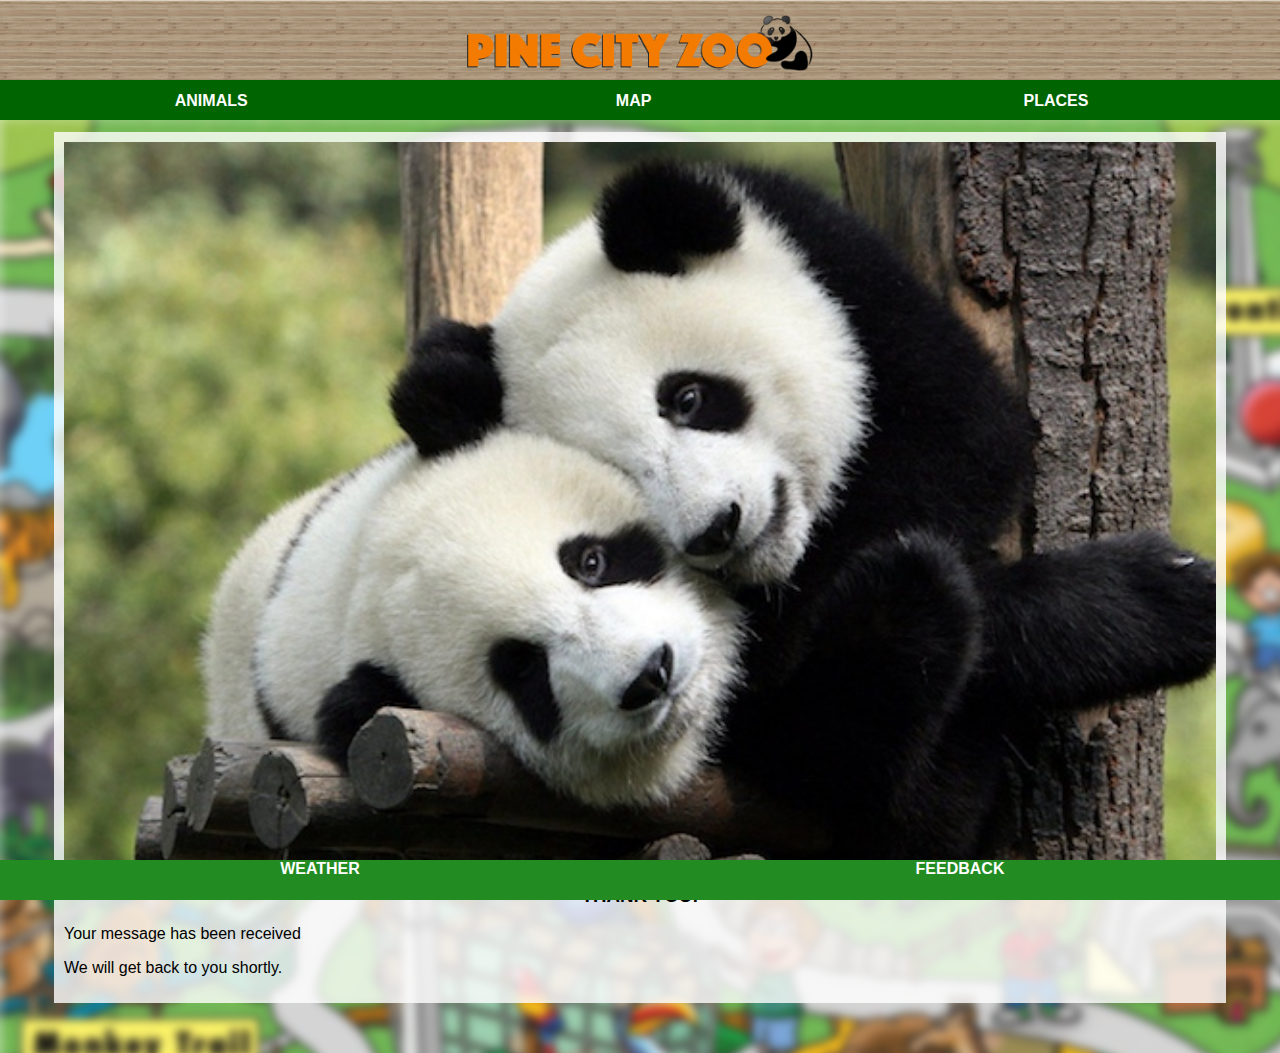
<file: message-received.html>
<!DOCTYPE html>
<html>
      <head>
            <link rel="stylesheet" href="style.css">
      </head>

      <body>
            <div id="header">
                  <img src="images/logo.png"/>
            </div>
            <div id="tabs-top">
                  <a href="animals.html">ANIMALS</a>
                  <a href="index.html">MAP</a>
                  <a href="places.html">PLACES</a>
            </div>
            <div id="main">
                  <div id="content">
                       <div id="info-box-full">
                       <img src="images/panda.jpg"/>
                       <h3>THANK YOU!</h3>
                       <p>Your message has been received</p>
                        <p>We will get back to you shortly.</p>
                     
     </div>
          </div>
            </div>
     <div id="tabs-bottom">
                   <a href="weather.html">WEATHER</a>
                   <a href="#">FEEDBACK</a>
            </div>
      </body>
</html>
</file>
<file: style.css>
body{
     padding    : 0;
     margin     : 0;
     font-family: Helvetica;
}

/*=============== HEADER =============*/
#header{
      position: fixed;
      top     : 0;
      left    : 0;
      z-index : 500;
      width   :100%;
      height  :80px;
      background-image  : url('images/wood-bg.png');
      background-repeat: repeat-x;
}

#header img{
      display: block;
      margin : auto;
      height : 70%;
      padding-top: 15px; 
}

/*=============== TOP-TABS =============*/
#tabs-top{
      position: fixed;
      top     : 80px;
      left    : 0;
      z-index : 500;
      width   : 100%;
      height  : 40px;
      background-color: darkgreen;
}

#tabs-top a{
      float   : left;
      display : block;
      width   : 33%;
      height  :35px;
      font-weight : 700;
      color       : white;
      text-align  : center;
      text-decoration : none;
      padding-top     : 12px;  
}

/*============= MAIN-HOME ============*/
#main-home{
       margin-top: 120px;
}

/*============ BOTTOM-TABS ============*/
#tabs-bottom{
      position : fixed;
      bottom   : 0;
      left     : 0;
      z-index  : 500;
      width    : 100%;
      height   : 40px;
      background-color: forestgreen;
}

#tabs-bottom a{
     float : left;
     display : block;
     width : 50%;
     height : 35px;
     font-weight : 700;
     color       : white;
     text-align  : center;
     text-decoration : none;
     padding-top     : none;
}

/*============== MAIN ============*/
#main{
    margin-top: 119px;
    background: url('images/map-blur.png');
    background-repeat: repeat-y;
}

#content{
    padding-top: 1px;
    padding-bottom: 50px;
}

/*============= INFO BOX ===========*/
a.info-box{
      text-decoration : none;
      background      : rgba (255 ,255, 255, 8);
      width           : 90%;
      height          : 90px;
      display         : block;
      margin          : auto;
      margin-top      : 12px;
      padding         : 1px; 
}

.info-box img{
      height : 70px;
      margin : 10px;
      float  : left;
}

.info-box h3{
      padding : 0;
      margin-bottom :0;
      width : 90%;
      color : #572800;
}

.info-box p{
      margin  : 0;
      padding : 0;
      width   : 90%;
      color   : 131313;
}

.info-box img.right{
      float      : right;
      margin-top : 25px;
      margin-right: 25px;
      height:     40px; 
}

/*=============INFO BOX FULL==============*/
#info-box-full{
      background-color : rgba(255, 255, 255, .8);
      width   : 90%;
      display : block;
      margin  : auto;
      margin-top : 12px;
      padding    : 10px;
}



#info-box-full img{
      width : 100%;
}



#info-box-full h3{
      text-align : center;
}

/*============ WEATHER ============*/
#info-box-weather-icon img{
     max-height: 20px;
     max-width: 50%;
     margin : 10px;
     float  :left; 
}

#info-weather{
  background-color : rgba(255, 255, 255, .8);  
  display : block;
  margin  : auto;
  margin-top : 12px;
  padding    : 10px;
}

h1.info-box-weather-icon{
     font-size  : 65px;
     font-weight: 200;
     padding    : 0;
     margin     : 0;
}
table{
    width: 100%;
}
td{
    border-top: 1px solid #131313
}


/*=================== FORM ===============*/
input{
      width: 100%;
      height: 25px;
      margin : 12px 0;
      border : 1px solid #929292;
}

textarea{
      width: 100%;
      height :25px;
      margin : 12px 0;
      border : 1px solid #929292;
}

.button{
      display : block;
      background-color: forestgreen;
      text-decoration : none;
      text-align  : center;
      color       : white;
      font-size   : 16px;
      font-weight : 600;
      margin : 12px 0;
      padding : 8px 0;
}
</file>
